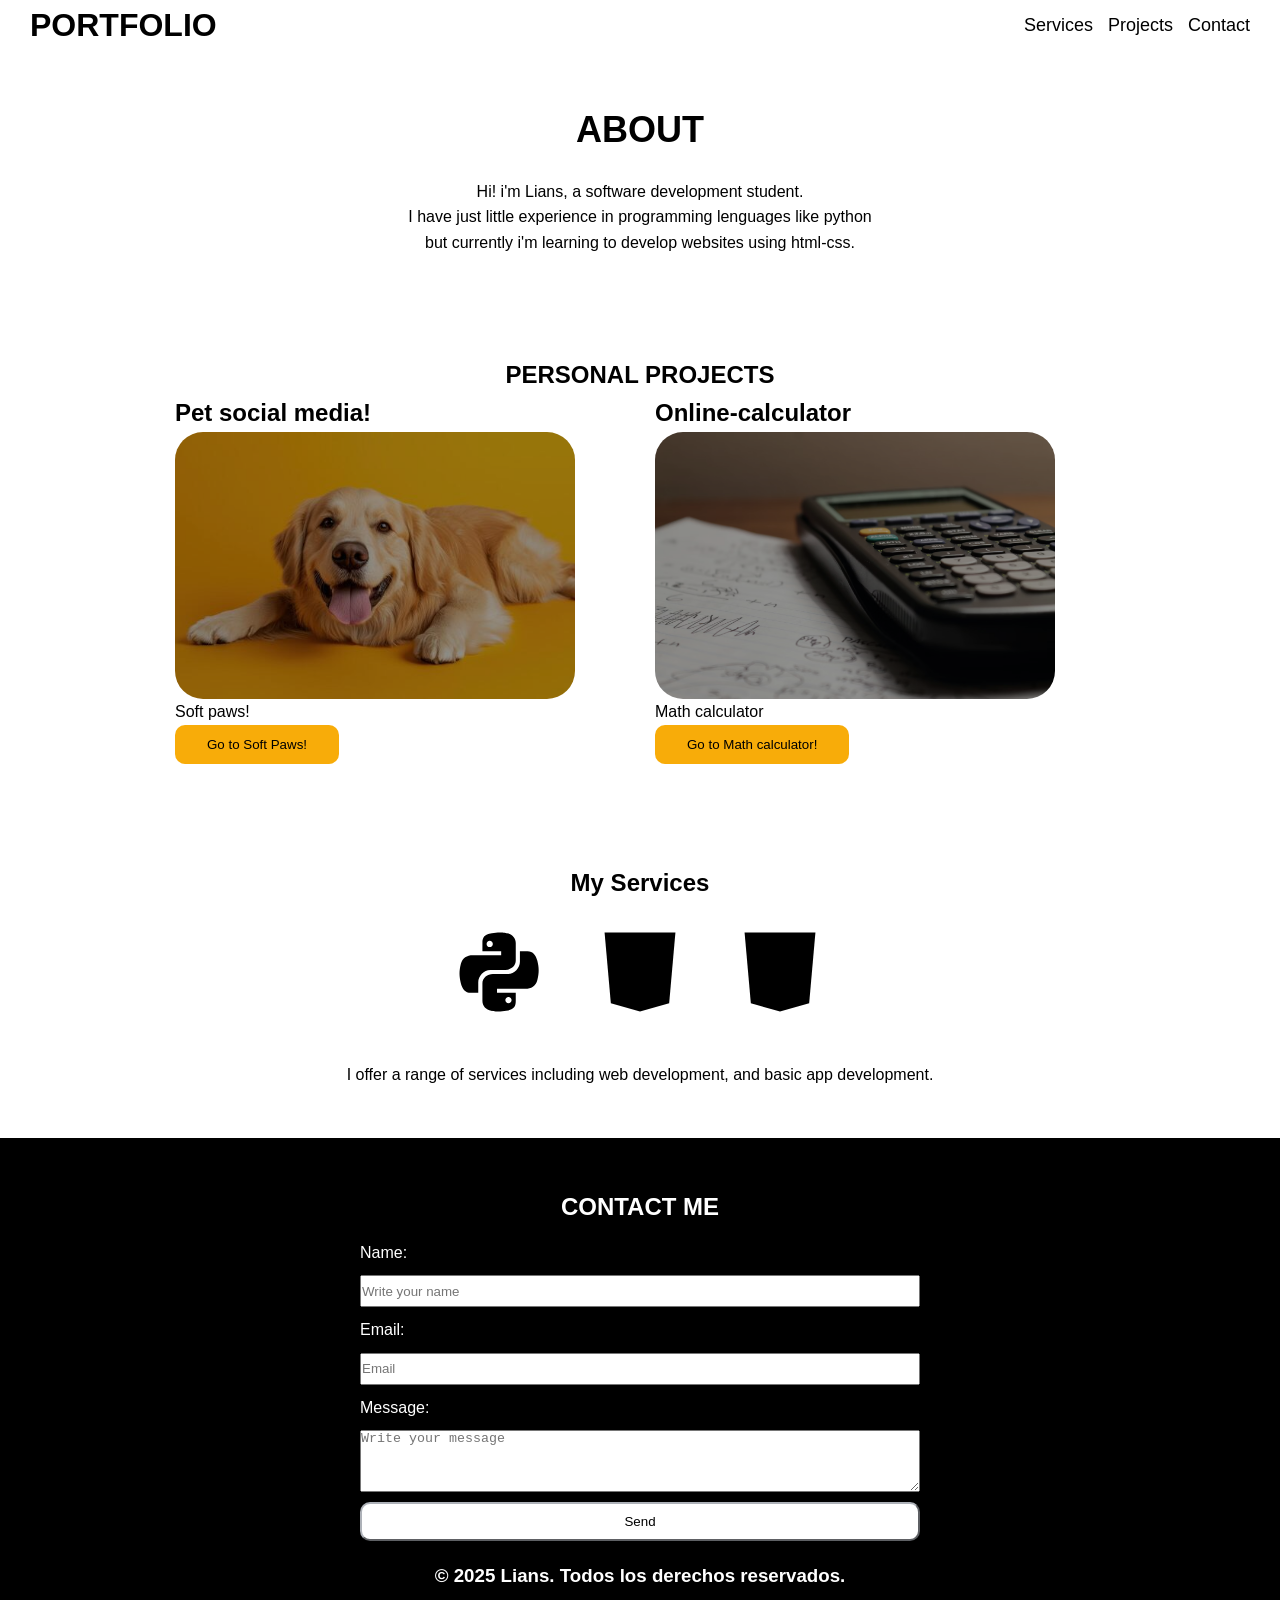
<file: index.html>
<!DOCTYPE html>
<html lang="en">
<head>
    <meta charset="UTF-8">
    <meta name="viewport" content="width=head, initial-scale=1.0">
    <meta name="description" content="Lians's Portfolio">
    <title>Lians's Portfolio</title>
    <link rel="stylesheet" href="/src/stylesheet/stylesheet-portfolio.css">
    <link rel="preconnect" href="https://fonts.googleapis.com">
    <link rel="preconnect" href="https://fonts.gstatic.com" crossorigin>
    <link href="https://fonts.googleapis.com/css2?family=Roboto:ital,wght@0,100..900;1,100..900&display=swap" rel="stylesheet">
    <link rel="stylesheet" href="src/stylesheet/stylesheet-portfolio.css">
    <meta name="viewport" content="width=device-width, initial-scale=1.0">
    <link rel="stylesheet" href="src/stylesheet/responsive-index.css">
</head>
<body>
    <header class = "header-container">
        <h1 class="title">PORTFOLIO</h1>
        <nav class="clickers">
        <div class="clickers-container">
            <ul>
                <li><a class = "nav_link" href="#services">Services</a></li>
                <li><a class = "nav_link" href="#projects">Projects</a></li>
                <li><a class = "nav_link" href="#contact">Contact</a></li>
            
            </ul>
        </div>
        </nav>
    </header>

    <main>
    <section  class="About_section">
        <article class="About-container">
            <h2 class = "titles"> ABOUT</h2>
            <p class=" description">
                Hi! i'm Lians, a software development student.
                <br>
                I have just little experience
                in programming lenguages like python
                <br>
                but currently i'm learning to develop websites
                using html-css. 
            </p>
        </article>        
    </section>

    <section id="projects" class="projects-section">
        <article class="project-grid">
            <h2 class = "projects-title">PERSONAL PROJECTS</h2>
            <div class="projects-container">
                <article class = "project-card">
                    <h2>Pet social media!</h2>
                    <figure class="img-container">
                        <img class ="cardimagen"src="/public/img/projects-pictures/pj1.jpeg" alt="">
                    </figure>
                    <p>Soft paws!</p>
                    <a  href="views/pets.html" class= "petssite" target="_blank" rel="noopener noreferrer"> <button class ="style-button">Go to Soft Paws!</button></a>
                </article>

                <article class="project-card"> 
                        <h2>Online-calculator</h2>
                        <figure class="img-container">
                            <img class= "cardimagen"src="/public/img/projects-pictures/pj2.avif" alt="Python logo">
                        </figure>
                        <p>Math calculator</p>
                        <a  href=""class= "petssite" target="_blank" rel="noopener noreferrer"> <button class ="style-button">Go to Math calculator!</button></a>
                </article>  
            </div>
        </article>
    </section>

    <section id="services" class="services-section">
        <div class = "services-container">
            <h2 class="services-title">My Services</h2>
            <figure class ="icons-container">
                <img class = "services-icon" src="/public/icons/python-icon.svg" alt="Python logo">
                <img class = "services-icon" src="/public/icons/html-icon.svg" alt="JavaScript logo">
                <img class = "services-icon" src="/public/icons/css-icon.svg" alt="CSS logo">
            </figure>
            <p class="services-description">
                I offer a range of services including web development, and basic app development. 
            </p>
        </div>
    </section>

    </main>
<footer>
        <section class ="Contact" id="contact">
            <article class = "forms">
                <h2 class = "contact">CONTACT ME</h2>
                <form action="submit_form.php" method="post">
                    <label for="name">Name:</label>
                    <input class="contact" id="name" name="First" required placeholder="Write your name">

                    <label for="email">Email:</label>   
                    <input class = "contact"type="email" id="email" name="email" required placeholder="Email">

                    <label for="message">Message:</label>
                    <textarea id="message" name="message" rows="4" required placeholder="Write your message"></textarea>

                    <button  class="style-button sub1 sub2"  type="submit">Send</button>
                </form>
                <h3 class="copyright">© 2025 Lians. Todos los derechos reservados.</h3>
            </article>
        </section>
    </footer>

</body>
</html>
</file>
<file: src/stylesheet/stylesheet-portfolio.css>
*{
    margin: 0;
    padding: 0;
    box-sizing: border-box;
}

body{
    font-family: 'Reboto', sans-serif;
    line-height: 1.6;
}
html {
    scroll-behavior: smooth;
}

.header-container {
    background-color: rgb(255, 255, 255);
    display: flex;
    justify-content: space-between;
    align-items: center;
    height: 100%;
    padding: 0 30px 0 30px;
}

ul {
    list-style: none;
    display: flex;
    gap: 15px;
}

.nav_link {
    color: rgb(0, 0, 0);
    text-decoration: none;
    font-size: 18px;
    transition: color 0.3s ease;
}
.nav_link:hover {
    color: rgb(255, 187, 0);
box-shadow: 0 2px 0px    rgba(255, 166, 0, 0.4);
}

section {
    padding: 50px 20px;; 
    background-color: rgb(255, 255, 255);
}

.description {
    max-width: 800px;
    margin: 0 auto;
    text-align: center;
}
.titles {
    text-align: center;
    margin-bottom: 20px;
    font-size: 36px;
    color: rgb(0, 0, 0);
}

.projects-title{
    text-align: center;
}


/* Project section */

.projects-container{
   display: grid;
   grid-template-columns: repeat(auto-fit, 450px);
   gap: 30px;
   justify-content: center;
}

.img-container {
    width: 100%;
    max-width: 25rem;
    height: auto;
    overflow: hidden;
    border-radius: 28px;
    aspect-ratio: 3/2;
    gap: 20px;
}

.img-container img {
    width: 100%;
    height: 100%;
    object-fit: cover;
}

.cardimagen{
    filter: brightness(60%);
    transform: scale(100%);
    transition: 0.4s ease;
}
.cardimagen:hover {
    filter: None;
    transform:scale(120%);

}

/* Services section */
.services-container{
    display: flex;
    flex-direction: column;
    align-items: center;
    gap: 20px;
}
.icons-container{
    display: flex;
    gap: 40px;
    justify-content: center;
    margin-bottom: 20px;
}
.services-icon{
    width: 100px;
    height: 100px;
    filter: brightness(0%);
    transition: 0.5s ease-in-out;
}
.services-icon:hover {
    filter: None;
    transform:scale(120%);
    rotate: 360deg;

}
/* Contact section */
.forms {
    display: flex;
    flex-direction: column;
    align-items: center;
    gap: 20px;
    color: white;
}
.forms form {
    display: flex;
    flex-direction: column;
    gap: 10px;
    width: 100%;
    max-width: 35rem;
}
.contact{
    height: 2rem;
}
#contact{
    background-color: #000000;
}
.style-button {
    background-color: rgb(248, 172, 9);
    color: rgb(0, 0, 0);
    border-radius: 10px;
    padding: 10px 30px;
    border-color: transparent;
    cursor: pointer;
    transition: all 0.2s ease;
}
.style-button:hover {
    box-shadow: 0 2px 0 0 rgb(53, 53, 53);
    background-color:rgb(247, 184, 48);
}

.style-button:active {
    box-shadow: 0 2px 0 0 rgb(53, 53, 53);
    background-color:rgb(247, 184, 48);
    transform: translateY(2px);
    scale: 95%;
}

.sub1{
    position: relative;
    display: inline-block;
    overflow: hidden;
    z-index: 1;
    user-select: none;
}
.sub2{
    background:linear-gradient(#fff, #fff);
    border-color: #adb1b8;
}

.sub1:hover {
    transform: scale(1.05);
    color: #000;
}
.sub1::before{
    content: "";
    position: absolute;
    top: 0;
    right: -100%;
    width: 100%;
    height: 100%;
    background: linear-gradient(to right, #ffc400, #e8ff00);
    transition: all 0.5s ease-in-out;
    z-index: -1;
    border-radius: 10px;
}

.sub1:disabled{
    pointer-events: none;
    opacity: 0.65;
    color: #939393;
    box-shadow: None;
    background-color: #505050;

}
.sub1:hover::before {
    right: 0;
}

.copyright{
    color: white;
}
</file>
<file: src/stylesheet/responsive-index.css>
@media (max-width: 520px) {
    .header-container{
        flex-direction: column;
         }
    .projects-container{
        grid-template-columns: repeat(auto-fit, 350px);
        text-align: center;
    }

   } 

@media (max-width:375px) {
    .user-stories-photo{
        transform: scale();
    }
    .project-card{
        width: 100%;
    }
    .icons-container{
        gap: 10px;
    }
    .projects-container{
        align-items: center;
        display: flex;
        flex-direction: column;
    }
}
</file>
